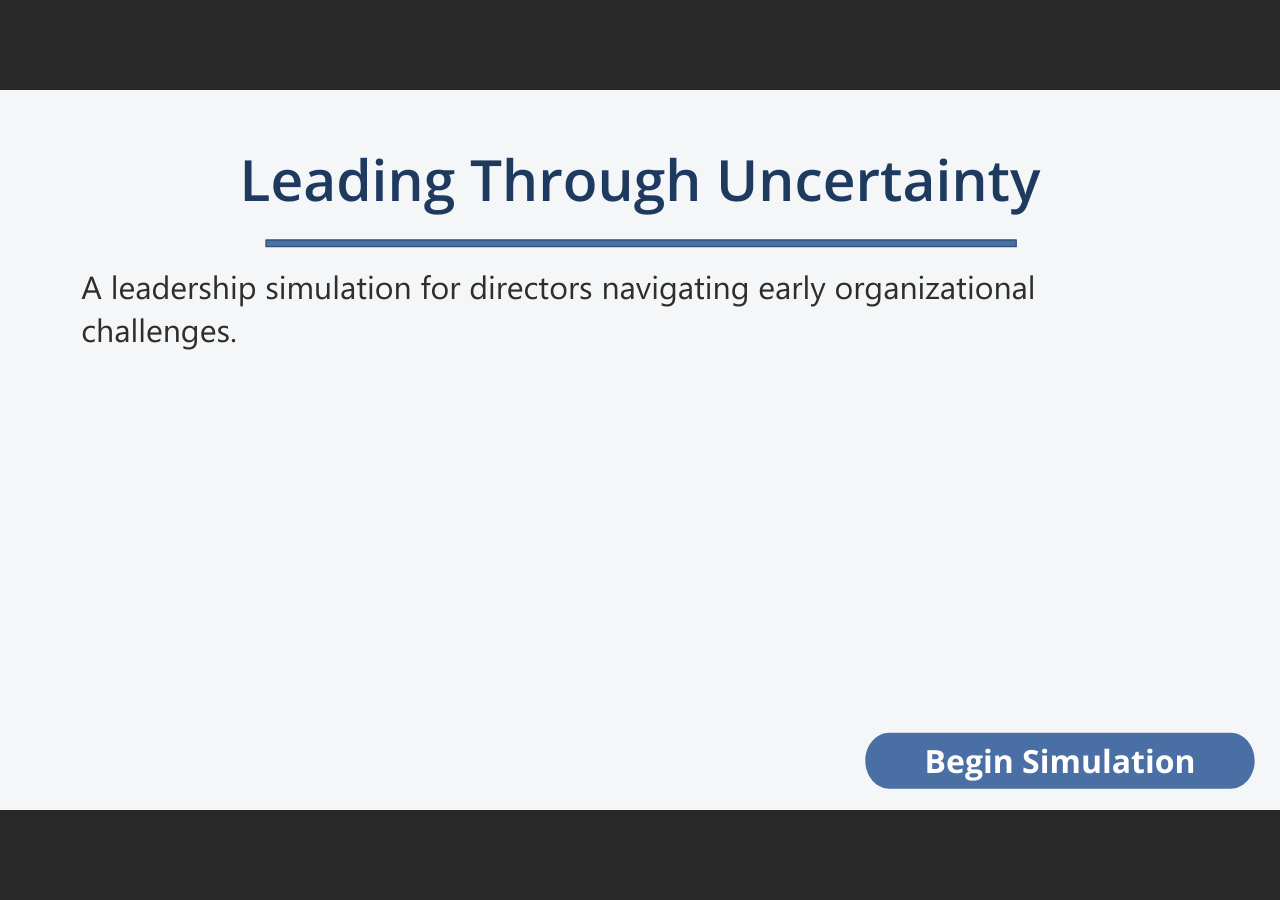
<file: index.html>
﻿<!doctype html>
<html lang="en-US">
<head>
  <meta charset="utf-8">
  <!-- Created using Storyline 360 x64 - http://www.articulate.com  -->
  <!-- version: 3.111.36326.0 -->
  <title>director_leadership_simulation</title>
  <meta http-equiv="x-ua-compatible" content="IE=edge"/>
  <meta name="viewport" content="width=device-width,initial-scale=1,user-scalable=no,shrink-to-fit=no,minimal-ui"/>
  <meta name="apple-mobile-web-app-capable" content="yes"/>
  <style>
    html, body { height: 100%; padding: 0; margin: 0 }
    #app { height: 100%; width: 100%; }
  </style>

  <script>
    window.DS = {};
    window.globals = {
      DATA_PATH_BASE: '',
      HAS_FRAME: true,
      HAS_SLIDE: true,

      lmsPresent: false,
      tinCanPresent: false,
      cmi5Present: false,
      aoSupport: false,
      scale: 'Scaled',
      captureRc: false,
      browserSize: 'optimal',
      bgColor: '#282828',
      features: 'DropInBase,JsInteractions,PlayerSizeOption,SlideLevelScale',
      themeName: 'unified',
      preloaderColor: '#FFFFFF',
      suppressAnalytics: false,
      productChannel: 'stable',
      publishSource: 'storyline',
      aid: 'aid|5d3c94f5-880d-5f88-9b65-d99daab3bd30',
      cid: 'a93ac58b-d63f-4354-b93d-e6daddc8885b',
      playerVersion: '3.111.36326.0',
      publishTimestamp: '2026-03-10T00:00:53.5144843Z',
      maxIosVideoElements: 10,
      connectionSettings: { message: 'You%20are%20offline.%20Trying%20to%20reconnect...', useDarkTheme: false, mode: 'disabled' },
      hasFeature: function(feature) {
        return this.features.split(',').includes(feature);
      },
      
      parseParams: function(qs) {
        if (window.globals.parsedParams != null) {
          return window.globals.parsedParams;
        }
        qs = (qs || window.location.search.substr(1)).split('+').join(' ');
        var params = {},
            tokens,
            re = /[?&]?([^=]+)=([^&]*)/g;

        while (tokens = re.exec(qs)) {
          params[decodeURIComponent(tokens[1]).trim()] =
            decodeURIComponent(tokens[2]).trim();
        }
        window.globals.parsedParams = params;
        return params;
      }

    };

    if (window.flagsUnderTest != null) {
      window.globals.features = window.flagsUnderTest.reduce((accum, feature) => {
        if (!accum.includes(feature)) {
          accum.push(feature);
        }
        return accum;
      }, window.globals.features.split(',')).join();
    }
  </script>
  <script>
    var isIe11 = ('ActiveXObject' in window || window.MSBlobBuilder != null)
      && window.msCrypto != null && !window.ActiveXObject;
    if (isIe11) {
      window.globals.unsupportedBrowser = true;
      document.write(atob('[base64]'));
    }
  </script>

  <script>
    if (window.globals.hasFeature('Localization')) {
      
      
    }
  </script>

  
  
  <script>window.THREE = { };</script>
  
</head>
<body style="background: #282828" class="cs-HTML theme-unified">
  <!-- 360 -->
  <script>!function(){var e,i=/iPhone/i,o=/iPod/i,n=/iPad/i,t=/\biOS-universal(?:.+)Mac\b/i,r=/\bAndroid(?:.+)Mobile\b/i,a=/Android/i,d=/(?:SD4930UR|\bSilk(?:.+)Mobile\b)/i,p=/Silk/i,l=/Windows Phone/i,u=/\bWindows(?:.+)ARM\b/i,b=/BlackBerry/i,s=/BB10/i,c=/Opera Mini/i,f=/\b(CriOS|Chrome)(?:.+)Mobile/i,h=/Mobile(?:.+)Firefox\b/i,v=function(e){return void 0!==e&&"MacIntel"===e.platform&&"number"==typeof e.maxTouchPoints&&e.maxTouchPoints>1&&"undefined"==typeof MSStream};e=function(e){var m={userAgent:"",platform:"",maxTouchPoints:0};e||"undefined"==typeof navigator?"string"==typeof e?m.userAgent=e:e&&e.userAgent&&(m={userAgent:e.userAgent,platform:e.platform,maxTouchPoints:e.maxTouchPoints||0}):m={userAgent:navigator.userAgent,platform:navigator.platform,maxTouchPoints:navigator.maxTouchPoints||0};var g=m.userAgent,y=g.split("[FBAN");void 0!==y[1]&&(g=y[0]),void 0!==(y=g.split("Twitter"))[1]&&(g=y[0]);var A=function(e){return function(i){return i.test(e)}}(g),w={apple:{phone:A(i)&&!A(l),ipod:A(o),tablet:!A(i)&&(A(n)||v(m))&&!A(l),universal:A(t),device:(A(i)||A(o)||A(n)||A(t)||v(m))&&!A(l)},amazon:{phone:A(d),tablet:!A(d)&&A(p),device:A(d)||A(p)},android:{phone:!A(l)&&A(d)||!A(l)&&A(r),tablet:!A(l)&&!A(d)&&!A(r)&&(A(p)||A(a)),device:!A(l)&&(A(d)||A(p)||A(r)||A(a))||A(/\bokhttp\b/i)},windows:{phone:A(l),tablet:A(u),device:A(l)||A(u)},other:{blackberry:A(b),blackberry10:A(s),opera:A(c),firefox:A(h),chrome:A(f),device:A(b)||A(s)||A(c)||A(h)||A(f)},any:!1,phone:!1,tablet:!1};return w.any=w.apple.device||w.android.device||w.windows.device||w.other.device,w.phone=w.apple.phone||w.android.phone||w.windows.phone,w.tablet=w.apple.tablet||w.android.tablet||w.windows.tablet,w}(),"object"==typeof exports&&"undefined"!=typeof module?module.exports=e:"function"==typeof define&&define.amd?define((function(){return e})):this.isMobile=e}();
    window.isMobile.apple.tablet = window.isMobile.apple.tablet ||
      (navigator.platform === 'MacIntel' && navigator.maxTouchPoints > 1);
    window.isMobile.apple.device = window.isMobile.apple.device || window.isMobile.apple.tablet;
    window.isMobile.tablet = window.isMobile.tablet || window.isMobile.apple.tablet;
    window.isMobile.any = window.isMobile.any || window.isMobile.apple.tablet;
  </script>

  <div id="focus-sink" tabindex="-1"></div>

  <div id="preso"></div>
  <script>
    (function() {

      var classTypes = [ 'desktop', 'mobile', 'phone', 'tablet' ];

      var addDeviceClasses = function(prefix, testObj) {
        var curr, i;
        for (i = 0; i < classTypes.length; i++) {
          curr = classTypes[i];
          if (testObj[curr]) {
            document.body.classList.add(prefix + curr);
          }
        }
      };

      var params = window.globals.parseParams(),
          isDevicePreview = params.devicepreview === '1',
          isPhoneOverride = params.deviceType === 'phone' || (isDevicePreview && params.phone == '1'),
          isTabletOverride = (params.deviceType === 'tablet' || isDevicePreview) && !isPhoneOverride,
          isMobileOverride = isPhoneOverride || isTabletOverride;

      var deviceView = {
        desktop: !window.isMobile.any && !isMobileOverride,
        mobile: window.isMobile.any || isMobileOverride,
        phone: isPhoneOverride || (window.isMobile.phone && !isTabletOverride),
        tablet: isTabletOverride || window.isMobile.tablet
      };

      window.globals.deviceView = deviceView;
      window.isMobile.desktop = !window.isMobile.any;
      window.isMobile.mobile = window.isMobile.any;

      addDeviceClasses('view-', deviceView);

    })();
  </script>
  
  <script src='story_content/triggers.js' type=text/javascript></script>
<script src='story_content/user.js' type=text/javascript></script>
  <div class="slide-loader"></div>

  <script>
    var doc = document, loader = doc.body.querySelector('.slide-loader'); [ 1, 2, 3 ].forEach(function(n) { var d = doc.createElement('div'); d.style.backgroundColor = window.globals.preloaderColor; d.classList.add('mobile-loader-dot'); d.classList.add('dot' + n); loader.appendChild(d); });
  </script>

  <div class="mobile-load-title-overlay" style="display: none">
    <div class="mobile-load-title">director_leadership_simulation</div>
  </div>

  <div class="mobile-chrome-warning"></div>

  
<style>
  .warn-connection-dialog {
    display: none;
    background: transparent;
    pointer-events: all;
    position: fixed;
    left: 0;
    top: 0;
    width: 100%;
    height: 100%;
    z-index: 999;
  }

  .warn-connection-content {
    pointer-events: all;
    border-radius: 4px;
    background: white;
    border: 1px solid #E7E7E7;
    color: #333333;
    box-shadow: 0 2px 4px rgba(0, 0, 0, 0.25);
    transition: all 150ms ease-out;
    position: absolute;
    white-space: nowrap;
  }

  .view-phone.is-landscape .warn-connection-content {
    left: 23px;
    bottom: 23px;
  }

  .view-tablet.is-landscape .warn-connection-content {
    left: 50%;
    top: 20px;
    transform: translateX(-50%);
  }

  .view-mobile.is-portrait .warn-connection-content {
    transform: translate(-50%, calc(-100% - 15px));
  }

  .warn-connection-content p {
    display: inline-block;
    margin: 0 8px 0 0;
    line-height: 33px;
    font-size: 11px;
  }

  .warn-connection-content svg {
    position: relative;
    vertical-align: middle;
    margin: 0 2px 2px 8px;
  }

  .view-desktop .warn-connection-content {
    left: 1.5em;
    bottom: 1.5em;
  }

  .view-desktop .warn-connection-content p {
    font-size: 1.1em;
  }

  .is-offline .warn-connection-dialog {
    display: block;
  }

  .is-offline .cs-panel * {
    pointer-events: none !important;
  }

  .is-offline .cs-panel {
    pointer-events: all !important;
  }

  .is-offline #nav-controls * {
    pointer-events: none !important;
  }

  .is-offline #nav-controls {
    pointer-events: all !important;
  }
</style>

<div class="warn-connection-dialog" role="alertdialog" aria-modal="true" tabindex="0" aria-labelledby="warn-connection-message">
  <div class="warn-connection-content">
    <svg width="17" height="15" viewBox="0 0 17 15" xmlns="http://www.w3.org/2000/svg">
      <path fill="#8F0000" stroke="white" d="M16.07,12.98 L15.88,12.23 L9.51,1.21 C8.97,0.26,7.6,0.26,7.06,1.21 L0.69,12.23 C0.15,13.16,0.81,14.36,1.91,14.36 H14.65 C15.47,14.36,16.05,13.7,16.07,12.98 Z"/>
      <path fill="white" stroke="white" d="M8.58,5.5 C8.35,5.28,8.5,5.35,8.21,5.32 C8.09,5.35,7.97,5.49,7.96,5.67 C7.97,5.79,7.98,5.92,7.98,6.04 L7.98,6.04 C7.99,6.17,8,6.31,8.01,6.43 L8.01,6.44 C8.03,6.92,8.06,7.41,8.09,7.9 L8.09,7.9 C8.12,8.39,8.14,8.88,8.17,9.37 C8.17,9.39,8.18,9.42,8.2,9.44 C8.23,9.46,8.25,9.47,8.28,9.47 C8.31,9.47,8.34,9.46,8.35,9.44 C8.37,9.43,8.38,9.4,8.39,9.35 L8.39,9.34 C8.39,9.24,8.4,9.15,8.4,9.05 L8.4,9.05 C8.41,8.96,8.41,8.86,8.42,8.75 C8.43,8.44,8.45,8.12,8.47,7.81 L8.47,7.81 C8.49,7.49,8.51,7.18,8.53,6.87 C8.55,6.46,8.56,6.05,8.59,5.64 L8.6,5.62 C8.6,5.57,8.59,5.53,8.58,5.5 L8.21,5.32 Z"/>
      <circle fill="white" stroke="white" cx="8.3" cy="11.35" r="0.3"/>
    </svg>
    <p id="warn-connection-message">You are offline. Trying to reconnect...</p>
  </div>
</div>

<script>
  (function() {
    window.DS.connection = {
      warningShown: false,
      assets: {},
      loadingAssetGroup: false,
      retryDelay: 500
    };

    var connectionSettings = window.globals.connectionSettings || {};

    var useConnectionMessages = window.AbortController != null &&
      window.location.protocol != 'file:' &&
      connectionSettings.mode === 'normal';

    window.DS.connection.useConnectionMessages = useConnectionMessages;

    var assetCount = 0;
    var checkLoadedId;


    if (useConnectionMessages && connectionSettings != null) {
      var contentEl = document.querySelector('.warn-connection-content');
      var messageEl = contentEl.querySelector('p');

      if (connectionSettings.useDarkTheme) {
        contentEl.style.borderColor = '#BABBBA';
        contentEl.style.backgroundColor = '#282828';
        contentEl.style.color = '#FFFFFF';
      }

      if (connectionSettings.message != null) {
        messageEl.textContent = window.decodeURIComponent(connectionSettings.message);
      }
    }

    function checkAssetsReady() {
      for (var i in DS.connection.assets) {
        if (!DS.connection.assets[i].success) {
          return false;
        }
      }
      return true;
    }

    function stopAssetGroup() {
      if (!useConnectionMessages) { return; }

      assetCount = 0;

      DS.connection.oldAssetGroup = DS.connection.assets;
      DS.connection.assets = {};
      DS.connection.loadingAssetGroup = false;
      clearInterval(checkLoadedId);
    }

    function startAssetGroup() {
      if (!useConnectionMessages) { return; }
      var ticks = 0;
      clearInterval(checkLoadedId);
      checkLoadedId = setInterval(function() {
        var loaded = 0;
        if (assetCount === 0 && loaded === 0) {
          clearInterval(checkLoadedId);
          return;
        }

        for (var i in DS.connection.assets) {
          if (DS.connection.assets[i].success) {
            loaded++;
          }
        }

        if (assetCount === loaded && checkAssetsReady()) {
          for (var i in DS.connection.assets) {
            if (DS.connection.assets[i].action) {
              DS.connection.assets[i].action();
            }
          }
          hideWarning();
          stopAssetGroup();
        }
      }, 100)
    }

    function requiredAsset(url, action, retry, type) {
      if (!useConnectionMessages) { return; }
      if (DS.connection.assets[url]) { return; }

      DS.connection.assets[url] = {
        success: false, action: action, retry: retry, type: type
      };
      assetCount = Object.keys(DS.connection.assets).length;
      if (!DS.connection.loadingAssetGroup) {
        startAssetGroup();
      }
      DS.connection.loadingAssetGroup = true;
    }

    function assetLoaded(url) {
      if (!useConnectionMessages) { return; }
      if (DS.connection.assets[url]) {
        DS.connection.assets[url].success = true;
      }
    }

    function assetFailed(url) {
      if (!useConnectionMessages) { return; }
      if (!DS.connection.assets[url]) {
        if (/\.js$/.test(url) && url.indexOf('transcripts') === -1) {
          setTimeout(function() {
            if (DS.connection.lastSlideLoaded != null) {
              DS.connection.lastSlideLoaded();
            }
          }, DS.connection.retryDelay);
        }
        return;
      }
      if (!DS.connection.warningShown) { showWarning(); }
      if (DS.connection.assets[url].retry) {
        setTimeout(function() {
          if (!DS.connection.assets[url].success) {
            DS.connection.assets[url].retry()
          }
        }, DS.connection.retryDelay);
      }
    }

    function hideWarning() {
      document.body.classList.remove('is-offline');
      DS.connection.warningShown = false;
      enableKeys();
    }
    DS.connection.hideWarning = hideWarning

    function showWarning(btn) {
      document.body.classList.add('is-offline')
      DS.connection.warningShown = true;
      updateWarningPosition();
      disableKeys();
    }

    function updateWarningPosition() {
      if (!DS.connection.warningShown) {
        return;
      }

      var isPortrait = document.body.classList.contains('is-portrait');
      var isMobile = document.body.classList.contains('view-mobile');
      var warningEl = document.querySelector('.warn-connection-content');

      if (isPortrait && isMobile) {
        var slide = document.querySelector('.primary-slide');
        var slideRect = slide != null
          ? slide.getBoundingClientRect()
          : { top: window.innerHeight, left: 0, width: window.innerWidth };

        warningEl.style.top = `${slideRect.top}px`
        warningEl.style.left = `${slideRect.left + slideRect.width / 2}px`
      } else {
        warningEl.style.top = null;
        warningEl.style.left = null;
      }

      window.requestAnimationFrame(updateWarningPosition);
    }

    function onDisableKeyDown(e) {
      e.preventDefault();
      e.stopImmediatePropagation();
    }

    function onDisableKeyUp(e) {
      e.preventDefault();
      e.stopImmediatePropagation();
    }

    var accStyle = document.createElement('style');
    var warnDialogEl = document.querySelector('.warn-connection-dialog');

    function disableKeys() {
      if (DS.views && DS.views.nsStack && DS.views.nsStack.length === 1) {
        DS.views.nsStack[0].tabReachable = false
        DS.views.nsStack[0].updateTabIndex(true);
      }

      accStyle.innerHTML = '.acc-shadow-dom { display: none; }';
      document.body.appendChild(accStyle);

      warnDialogEl.parentNode.append(warnDialogEl);
      warnDialogEl.focus();
    }

    function enableKeys() {
      accStyle.remove();
      if (DS.views && DS.views.nsStack && DS.views.nsStack.length === 1 && DS.views.nsStack[0].name === '_frame') {
        DS.views.nsStack[0].tabReachable = true;
        DS.views.nsStack[0].updateTabIndex();
      }
    }

    // these will all be noops if the feature flag isn't set in
    // the data and `window.globals.features`
    DS.connection.requiredAsset = requiredAsset;
    DS.connection.assetLoaded = assetLoaded;
    DS.connection.assetFailed = assetFailed;
    DS.connection.stopAssetGroup = stopAssetGroup;
    DS.connection.startAssetGroup = startAssetGroup;
  })();
</script>


  <script>
    
    if (window.autoSpider && window.vInterfaceObject) {
      document.querySelector('.mobile-load-title-overlay').style.display = 'none';
    }
  </script>

  

  <link rel="stylesheet" href="html5/data/css/output.min.css" data-noprefix/>
</body>
<script src="html5/lib/scripts/bootstrapper.min.js"></script>
</html>
</file>
<file: html5/data/css/output.min.css>
@font-face {
  font-family: 'LatoBold Charset1_ Bold73A01482';
  src: url('[data-uri]');
  font-style: normal;
  font-weight: normal;
}
@font-face {
  font-family: 'Lato Charset1_ 5joPE3XR7ED27D40';
  src: url('[data-uri]');
  font-style: normal;
  font-weight: normal;
}
@font-face {
  font-family: 'Open Sans SemiBold BoldE222B219';
  src: url('[data-uri]');
  font-style: normal;
  font-weight: normal;
}
@font-face {
  font-family: 'Segoe UI Charset1_ 5eUW6825D623';
  src: url('[data-uri]');
  font-style: normal;
  font-weight: normal;
}
@font-face {
  font-family: 'Open SansBold CharsBold64669A4D';
  src: url('[data-uri]');
  font-style: normal;
  font-weight: normal;
}
@font-face {
  font-family: 'Wingdings Charset1_ 5xT6B95EE45';
  src: url('[data-uri]');
  font-style: normal;
  font-weight: normal;
}
@font-face {
  font-family: 'Segoe UIBold CharseBoldDC39F532';
  src: url('[data-uri]');
  font-style: normal;
  font-weight: normal;
}
@font-face {
  font-family: 'Open Sans SemiBold Bold00AC2607';
  src: url('[data-uri]');
  font-style: normal;
  font-weight: normal;
}
@font-face {
  font-family: 'Open Sans Charset0_v9TY33EDE6F2';
  src: url('[data-uri]');
  font-style: normal;
  font-weight: normal;
}
@font-face {
  font-family: 'Segoe UI Charset0_v6ILX6DDBD922';
  src: url('[data-uri]');
  font-style: normal;
  font-weight: normal;
}
@font-face {
  font-family: 'Open SansBold CharsBoldE47A47C6';
  src: url('[data-uri]');
  font-style: normal;
  font-weight: normal;
}
@font-face {
  font-family: 'Wingdings Charset0_v8sYB58B7A1D';
  src: url('[data-uri]');
  font-style: normal;
  font-weight: normal;
}
@font-face {
  font-family: 'Segoe UIBold CharseBoldBCDFEF18';
  src: url('[data-uri]');
  font-style: normal;
  font-weight: normal;
}
.cs-HTML {
  background: rgba(40, 40, 40, 1);
}
.cs-npnxnanbnsnfns00000000001 .cs-infopanel  {
  box-shadow: 0 1px 0 rgba(0, 0, 0, 0);
  background: rgba(255, 255, 255, 1);
}
.cs-npnxnanbnsnfns00000000001 .cs-infopanel .cs-link {
  color: rgba(186, 187, 186, 1);
}
.cs-npnxnanbnsnfns00000000001 .cs-infopanel .cs-link:hover {
  color: rgba(255, 255, 255, 1);
}
.cs-npnxnanbnsnfns00000000001 .cs-infopanel .cs-name {
  color: rgba(68, 68, 68, 1);
}
.cs-npnxnanbnsnfns00000000001 .cs-infopanel .cs-title {
  color: rgba(153, 153, 153, 1);
}
.cs-npnxnanbnsnfns00000000001 .cs-infopanelpopup  {
  box-shadow: 0 1px 0 rgba(0, 0, 0, 0);
  background: rgba(0, 0, 0, 0);
}
.cs-npnxnanbnsnfns00000000001 .cs-infopanelpopup .cs-link {
  color: rgba(255, 0, 0, 1);
}
.cs-npnxnanbnsnfns00000000001 .cs-infopanelpopup .cs-link:hover {
  color: rgba(255, 255, 255, 1);
}
.cs-npnxnanbnsnfns00000000001 .cs-infopanelpopup .cs-name {
  color: rgba(255, 255, 255, 1);
}
.cs-npnxnanbnsnfns00000000001 .cs-infopanelpopup .cs-bio {
  color: rgba(186, 187, 186, 1);
}
.cs-npnxnanbnsnfns00000000001 .cs-timer  {
  color: rgba(186, 187, 186, 1);
}
.cs-npnxnanbnsnfns00000000001 .cs-duration stop:first-child {
  stop-color: rgba(60, 60, 60, 1);
}
.cs-npnxnanbnsnfns00000000001 .cs-duration stop:last-child {
  stop-color: rgba(60, 60, 60, 1);
}
.cs-npnxnanbnsnfns00000000001 .cs-elapsed stop:first-child {
  stop-color: rgba(254, 227, 71, 1);
}
.cs-npnxnanbnsnfns00000000001 .cs-elapsed stop:last-child {
  stop-color: rgba(254, 227, 71, 1);
}
.cs-npnxnanbnsnfns00000000001 .cs-timer .cs-pie .cs-innerstroke {
  stroke: rgba(199, 199, 199, 1);
}
.cs-npnxnanbnsnfns00000000001 .cs-timer .cs-pie .cs-innerborder {
  stroke: rgba(255, 255, 255, 1);
}
.cs-npnxnanbnsnfns00000000001 .cs-window  {
  box-shadow: 0 8px 5px rgba(0, 0, 0, 0.2);
  border-color: rgba(49, 99, 0, 0);
  background: rgba(33, 33, 33, 1);
  color: rgba(248, 248, 248, 1);
}
.cs-npnxnanbnsnfns00000000001 .cs-window .cs-diva {
  border-color: rgba(78, 78, 78, 1);
}
.cs-npnxnanbnsnfns00000000001 .cs-window .cs-divb {
  border-color: rgba(78, 78, 78, 0);
}
.cs-npnxnanbnsnfns00000000001 .cs-editor .cs-editor-slide {
  color: rgba(226, 226, 226, 1);
}
.cs-npnxnanbnsnfns00000000001 .cs-editor .cs-editor-html {
  color: rgba(186, 187, 186, 1);
}
.cs-npnxnanbnsnfns00000000001 .cs-editor .cs-editor-button {
  text-shadow: 0 1px 0 rgba(0, 0, 0, 0);
  color: rgba(255, 255, 255, 1);
  border-color: rgba(211, 211, 211, 1);
  background: rgba(34, 34, 34, 1);
}
.cs-npnxnanbnsnfns00000000001 .cs-editor .cs-editor-button:hover {
  background: rgba(68, 68, 68, 1);
}
.cs-npnxnanbnsnfns00000000001 .cs-editor .cs-editor-button:active {
  background: rgba(68, 68, 68, 1);
}
.cs-npnxnanbnsnfns00000000001 .cs-listitem  {
  color: rgba(186, 187, 186, 1);
  border-color: none;
  border: 1px solid transparent;
}
.cs-npnxnanbnsnfns00000000001 .cs-listitem:hover {
  background: rgba(255, 255, 255, 0.06);
  border-color: rgba(108, 108, 108, 1) !important;
  border-width: 1px;
  border-radius: 2px;
  border-style: solid;
  box-sizing: border-box;
}
.cs-npnxnanbnsnfns00000000001 .cs-listitem.hover {
  background: rgba(255, 255, 255, 0.06);
  border-color: rgba(108, 108, 108, 1) !important;
  border-width: 1px;
  border-radius: 2px;
  border-style: solid;
  box-sizing: border-box;
}
.cs-npnxnanbnsnfns00000000001 .cs-glossary  {
  color: rgba(186, 187, 186, 1);
}
.cs-npnxnanbnsnfns00000000001 .cs-glossary .cs-scrolling-panel {
  background: rgba(0, 0, 0, 0);
}
.cs-npnxnanbnsnfns00000000001 .cs-glossary .cs-term.cs-selected .cs-choice-list-trigger {
  color: rgba(255, 255, 255, 1);
  background: rgba(255, 255, 255, 1);
}
.cs-npnxnanbnsnfns00000000001 .cs-glossary .cs-term.cs-selected .cs-choice-list-trigger:focus {
  color: rgba(255, 255, 255, 1);
  background: rgba(255, 255, 255, 1);
}
.cs-npnxnanbnsnfns00000000001 .cs-glossary .cs-term:hover .cs-choice-list-trigger {
  background: rgba(186, 187, 186, 1);
}
.cs-npnxnanbnsnfns00000000001 .cs-glossary .cs-term.hover .cs-choice-list-trigger {
  background: rgba(186, 187, 186, 1);
}
.cs-npnxnanbnsnfns00000000001 .cs-glossary .cs-term .cs-choice-list-trigger:focus {
  background: rgba(186, 187, 186, 1);
}
.cs-npnxnanbnsnfns00000000001 .cs-glossary .cs-diva {
  border-color: rgba(0, 0, 0, 0);
}
.cs-npnxnanbnsnfns00000000001 .cs-glossary .cs-divb {
  border-color: rgba(0, 0, 0, 0);
}
.cs-npnxnanbnsnfns00000000001 .cs-glossary .cs-divc {
  border-color: rgba(0, 0, 0, 0);
}
.cs-npnxnanbnsnfns00000000001 .cs-glossary .cs-heading {
  color: rgba(248, 248, 248, 1);
  font-weight: 700;
}
.note-content p span {
  color: rgba(186, 187, 186, 1);
  line-height: 1.4em;
  font-size: 103.769%;
}
.cs-npnxnanbnsnfns00000000001 .cs-resource .cs-separator {
  border-color: rgba(0, 0, 0, 0);
}
.cs-npnxnanbnsnfns00000000001 .cs-outline  {
  color: rgba(45, 45, 45, 1);
}
.cs-npnxnanbnsnfns00000000001 .cs-outline .cs-diva {
  border-color: rgba(0, 0, 0, 0);
}
.cs-npnxnanbnsnfns00000000001 .cs-outline .cs-divb {
  border-color: rgba(0, 0, 0, 0);
}
.cs-npnxnanbnsnfns00000000001 .cs-outline .cs-divc {
  border-color: rgba(0, 0, 0, 0);
}
.cs-npnxnanbnsnfns00000000001 .cs-outline .cs-search-filter:hover {
  color: rgba(0, 0, 0, 0);
}
.cs-npnxnanbnsnfns00000000001 .cs-outline .cs-search-filter.hover {
  color: rgba(0, 0, 0, 0);
}
.cs-npnxnanbnsnfns00000000001 .cs-transcript  {
  color: rgba(255, 255, 255, 1);
}
.cs-npnxnanbnsnfns00000000001 .cs-transcript .cs-div {
  border-color: rgba(0, 0, 0, 0);
}
.cs-npnxnanbnsnfns00000000001 .cs-tabs:not(.topmenu-item) {
  color: rgba(248, 248, 248, 1);
}
.cs-npnxnanbnsnfns00000000001 .cs-tabs .cs-inner-button:not(.topmenu-item) {
  text-shadow: 0 1px 0 rgba(0, 0, 0, 0);
}
.cs-npnxnanbnsnfns00000000001 .cs-tabs:hover:not(.topmenu-item) {
  color: rgba(248, 248, 248, 1);
}
.cs-npnxnanbnsnfns00000000001 .cs-tabs.cs-selected {
  background: rgba(0, 0, 0, 0);
  color: rgba(248, 248, 248, 1);
}
.cs-npnxnanbnsnfns00000000001 .cs-seekcontrol  {
  background: rgba(0, 0, 0, 0);
  border-color: rgba(0, 0, 0, 0);
}
.cs-npnxnanbnsnfns00000000001 .cs-seekcontrol .cs-button:hover .cs-icon {
  fill: rgba(255, 255, 255, 1);
}
.cs-npnxnanbnsnfns00000000001 .cs-seekcontrol .cs-button.hover .cs-icon {
  fill: rgba(255, 255, 255, 1);
}
.cs-npnxnanbnsnfns00000000001 .cs-seekcontrol .cs-button .cs-icon-shadow {
  fill: rgba(0, 0, 0, 0);
}
.cs-npnxnanbnsnfns00000000001 .cs-seekcontrol .cs-button .cs-icon {
  fill: rgba(180, 180, 180, 1);
}
.cs-npnxnanbnsnfns00000000001 .cs-seekcontrol .cs-seek .cs-fill {
  background: rgba(255, 255, 255, 0.6);
}
.cs-npnxnanbnsnfns00000000001 .cs-seekcontrol .cs-seek {
  background: rgba(108, 108, 108, 1);
  border-color: rgba(0, 0, 0, 0);
}
.cs-npnxnanbnsnfns00000000001 .cs-searchinput .cs-input {
  color: rgba(186, 187, 186, 1);
  border-color: rgba(0, 0, 0, 0);
  background: rgba(255, 255, 255, 0.06);
}
.cs-npnxnanbnsnfns00000000001 .cs-searchinput .cs-input:focus {
  color: rgba(248, 248, 248, 1);
  background: rgba(41, 41, 41, 1);
}
.cs-npnxnanbnsnfns00000000001 .cs-searchinput .cs-input:hover {
  box-shadow: inset 0 0 1px 0 rgba(69, 126, 19, 0);
}
.cs-npnxnanbnsnfns00000000001 .cs-searchinput .cs-input.hover {
  box-shadow: inset 0 0 1px 0 rgba(69, 126, 19, 0);
}
.cs-npnxnanbnsnfns00000000001 .cs-searchinput .cs-button .cs-icon {
  fill: rgba(186, 187, 186, 1);
}
.cs-npnxnanbnsnfns00000000001 .cs-searchinput .cs-button:hover {
  fill: rgba(63, 133, 0, 1);
}
.cs-npnxnanbnsnfns00000000001 .cs-searchinput .cs-button.hover {
  fill: rgba(63, 133, 0, 1);
}
.cs-npnxnanbnsnfns00000000001 .cs-menu  {
  box-shadow: 0 1px 0 rgba(0, 0, 0, 0);
  background: rgba(33, 33, 33, 1);
}
.cs-npnxnanbnsnfns00000000001 .cs-topmenu-item.active .cs-tab {
  background: rgba(33, 33, 33, 1);
}
.cs-npnxnanbnsnfns00000000001 .cs-logo  {
  box-shadow: 0 1px 0 rgba(37, 75, 0, 1);
  background: rgba(255, 255, 255, 0);
}
.cs-npnxnanbnsnfns00000000001 .cs-checkbox  {
  color: rgba(255, 255, 255, 1);
}
.cs-npnxnanbnsnfns00000000001 .cs-checkbox:hover {
  border-color: rgba(175, 221, 130, 1);
}
.cs-npnxnanbnsnfns00000000001 .cs-checkbox.hover {
  border-color: rgba(175, 221, 130, 1);
}
.cs-npnxnanbnsnfns00000000001 .cs-checkbox .cs-box {
  color: rgba(255, 255, 255, 1);
  border-color: rgba(42, 83, 0, 1);
}
.cs-npnxnanbnsnfns00000000001 .cs-checkbox .cs-box:checked::after {
  color: rgba(43, 196, 0, 1);
}
.cs-npnxnanbnsnfns00000000001 .cs-button  {
  text-shadow: 0 1px 0 rgba(0, 0, 0, 0);
  color: rgba(186, 187, 186, 1);
  border-color: rgba(0, 0, 0, 0);
  background: rgba(0, 0, 0, 0);
  box-shadow: 0 1px 0 rgba(0, 0, 0, 0);
}
.cs-npnxnanbnsnfns00000000001 .cs-button .cs-icon {
  fill: rgba(186, 187, 186, 1);
}
.cs-npnxnanbnsnfns00000000001 .cs-button .cs-icon-shadow {
  fill: rgba(0, 0, 0, 0);
}
.cs-npnxnanbnsnfns00000000001 .cs-button:hover {
  background: rgba(248, 248, 248, 1);
}
.cs-npnxnanbnsnfns00000000001 .cs-button.hover {
  background: rgba(248, 248, 248, 1);
}
.cs-npnxnanbnsnfns00000000001 .cs-button:active {
  background: rgba(0, 0, 0, 0);
}
.cs-npnxnanbnsnfns00000000001 .cs-button.cs-disabled:hover {
  background: rgba(0, 0, 0, 0);
}
.cs-npnxnanbnsnfns00000000001 .cs-button.cs-disabled.hover {
  background: rgba(0, 0, 0, 0);
}
.cs-npnxnanbnsnfns00000000001 .cs-button.cs-disabled:active {
  background: rgba(0, 0, 0, 0);
}
.cs-npnxnanbnsnfns00000000001 .cs-button.cs-volume:hover {
  background: rgba(0, 0, 0, 0);
}
.cs-npnxnanbnsnfns00000000001 .cs-button.cs-volume.hover {
  background: rgba(0, 0, 0, 0);
}
.cs-npnxnanbnsnfns00000000001 .cs-button.cs-volume:active {
  background: rgba(0, 0, 0, 0);
}
.cs-npnxnanbnsnfns00000000001.cs-base  {
  color: rgba(186, 187, 186, 1);
  border-color: rgba(40, 40, 40, 1);
  background: rgba(40, 40, 40, 1);
}
.cs-npnxnanbnsnfns00000000001.cs-base .cs-separator .cs-diva {
  background: rgba(69, 69, 69, 1);
}
.cs-npnxnanbnsnfns00000000001.cs-base .cs-separator .cs-divb {
  background: rgba(0, 0, 0, 0);
}
.cs-npnxnanbnsnfns00000000001.cs-base .cs-topmenu-item.active .cs-tab {
  border-color: rgba(69, 69, 69, 1);
}
.cs-npnxnanbnsnfns00000000001.cs-base .cs-topmenu-item.active .cs-panel {
  border-color: rgba(69, 69, 69, 1);
}
.cs-npnxnanbnsnfns00000000001.cs-base .cs-left {
  background: rgba(33, 33, 33, 1);
}
.cs-npnxnanbnsnfns00000000001.cs-base .cs-area-primary .cs-slide-container {
  background: rgba(40, 40, 40, 1);
}
.cs-npnxnanbnsnfns00000000001.cs-base.cs-custom-theme .cs-brandhighlight-bg {
  background: rgba(74, 111, 165, 1) !important;
}
.cs-npnxnanbnsnfns00000000001.cs-base.cs-custom-theme .cs-brandhighlight-secondary-bg {
  background: rgba(255, 255, 255, 1) !important;
}
.cs-npnxnanbnsnfns00000000001.cs-base.cs-custom-theme .cs-brandhighlight-border {
  border-color: rgba(74, 111, 165, 1) !important;
}
.cs-npnxnanbnsnfns00000000001.cs-base.cs-custom-theme .cs-brandhighlight-text {
  color: rgba(74, 111, 165, 1) !important;
}
.cs-npnxnanbnsnfns00000000001.cs-base.cs-custom-theme .cs-brandhighlight-fill {
  fill: rgba(74, 111, 165, 1) !important;
}
.cs-npnxnanbnsnfns00000000001.cs-base.cs-custom-theme .cs-listitem.cs-selected {
  background-color: rgba(255, 255, 255, 0.06) !important;
}
.cs-npnxnanbnsnfns00000000001 .cs-volume::-moz-range-thumb {
  border-color: rgba(43, 85, 0, 1);
  box-shadow: inset 0 0 1px 0 rgba(43, 85, 0, 1);
  background: rgba(255, 255, 255, 1);
}
.cs-npnxnanbnsnfns00000000001 .cs-volume::-ms-thumb {
  border-color: rgba(43, 85, 0, 1);
  box-shadow: inset 0 0 1px 0 rgba(43, 85, 0, 1);
  background: rgba(255, 255, 255, 1);
}
.cs-npnxnanbnsnfns00000000001 .cs-volume::-webkit-slider-thumb {
  border-color: rgba(43, 85, 0, 1);
  box-shadow: inset 0 0 1px 0 rgba(43, 85, 0, 1);
  background: rgba(255, 255, 255, 1);
}
.cs-npnxnanbnsnfns00000000001 .cs-volume::-moz-range-track {
  border-color: rgba(66, 140, 1, 1);
  background: rgba(108, 108, 108, 1);
}
.cs-npnxnanbnsnfns00000000001 .cs-volume::-ms-track {
  border-color: rgba(66, 140, 1, 1);
  background: rgba(108, 108, 108, 1);
}
.cs-npnxnanbnsnfns00000000001 .cs-volume::-webkit-slider-runnable-track {
  border-color: rgba(66, 140, 1, 1);
  background: rgba(108, 108, 108, 1);
}
body.show-focus .tab-focus-box {
  box-shadow: 0 0 0 1px rgba(255, 255, 0, 1), 0 0 0 3px rgba(0, 32, 96, 1), 0 0 5px 5px rgba(255, 255, 0, 1);
  border-color: transparent;
  outline: 2px transparent solid;
}
.skipnav {
  box-shadow: 0 0 0 1px rgba(255, 255, 0, 1), 0 0 0 3px rgba(0, 32, 96, 1), 0 0 5px 5px rgba(255, 255, 0, 1);
  border-color: transparent;
  outline: 2px transparent solid;
}
.cs-npnxnanbnsnfns00000000001 .cs-listitem:hover {
  color: none;
}
.cs-npnxnanbnsnfns00000000001 .cs-listitem.hover {
  color: none;
}
.cs-npnxnanbnsnfns00000000001 .cs-listitem.cs-viewed {
  color: #BABBBA;
}
.cs-npnxnanbnsnfns00000000001 .cs-listitem {
  color: #BABBBA;
}
.cs-npnxnanbnsnfns00000000001 .cs-listitem:hover .cs-icon-carrot * {
  fill: none;
}
.cs-npnxnanbnsnfns00000000001 .cs-listitem.hover .cs-icon-carrot * {
  fill: none;
}
.cs-npnxnanbnsnfns00000000001 .cs-listitem .cs-icon-carrot {
  color: none;
  top: calc(3px);
}
.cs-npnxnanbnsnfns00000000001 .cs-listitem .cs-icon-carrot .cs-shadow {
  color: #F8F8F8;
}
.cs-npnxnanbnsnfns00000000001 .item-collapsible .is-scene {
  color: #F8F8F8 !important;
  font-weight: 700;
}
.cs-npnxnanbnsnfns00000000001 .is-scene .cs-icon-carrot * {
  color: #F8F8F8 !important;
  font-weight: 700;
}
.cs-npnxnanbnsnfns00000000001 .is-scene:not(.outline-links-collapse) > a {
  color: #F8F8F8;
}
.cs-npnxnanbnsnfns00000000001 .is-scene:not(.outline-links-collapse) .cs-icon-carrot * {
  fill: none !important;
  color: #F8F8F8 !important;
}
.cs-npnxnanbnsnfns00000000001 .tabs, .cs-npnxnanbnsnfns00000000001 .cs-logo {
  border-bottom: 1px solid rgba(108, 108, 108, 1);
}
.cs-npnxnanbnsnfns00000000001 .area-secondary-wrapper:after {
  background-image: url('[data-uri]');
  background-size: 100%;
}
.cs-npnxnanbnsnfns00000000001 .panel-footer {
  background: #212121;
}
.cs-npnxnanbnsnfns00000000001 #outline-search {
  background: rgba(255, 255, 255, 0.06);
  border-color: rgba(108, 108, 108, 1);
  border-width: 1px;
  border-style: solid;
}
.cs-npnxnanbnsnfns00000000001 .topmenu-panel #outline-search {
  background: #545454;
}
.cs-npnxnanbnsnfns00000000001 .search-icon circle, .cs-npnxnanbnsnfns00000000001 .search-icon path {
  stroke: #BABBBA;
}
.cs-npnxnanbnsnfns00000000001 #outline-search input[type   =search] {
  color: #F8F8F8;
}
.cs-npnxnanbnsnfns00000000001 #outline-search ::-webkit-input-placeholder {
  color: #BABBBA !important;
}
.cs-npnxnanbnsnfns00000000001 #outline-search :-ms-input-placeholder {
  color: #BABBBA !important;
}
.cs-npnxnanbnsnfns00000000001 #outline-search ::-moz-placeholder {
  color: #BABBBA !important;
  opacity: 1;
}
.cs-npnxnanbnsnfns00000000001 .cs-topmenu-item.active, body:not(.is-touchable-tablet) .cs-npnxnanbnsnfns00000000001 .cs-topmenu-item:hover {
  color: #F8F8F8;
}
.cs-npnxnanbnsnfns00000000001 .cs-topmenu-item.button-tapped {
  color: #F8F8F8;
}
.cs-npnxnanbnsnfns00000000001 .cs-topmenu-item.active .cs-tab, .cs-npnxnanbnsnfns00000000001 .cs-topmenu-item .cs-tab {
  background: transparent !important;
  border: none !important;
}
.cs-npnxnanbnsnfns00000000001 .top-tabs-drop-icon div {
  background: #BABBBA;
}
.cs-npnxnanbnsnfns00000000001 .cs-panel.topmenu-panel .panel-content, .cs-npnxnanbnsnfns00000000001 .top-tabs-drop {
  background: #212121;
}
.cs-npnxnanbnsnfns00000000001 .cs-topmenu-item.active .cs-panel {
  background: #212121;
}
.cs-npnxnanbnsnfns00000000001 .cs-menu.topmenu-panel, .cs-npnxnanbnsnfns00000000001 .top-tabs-drop {
  border: 1px solid rgba(69, 69, 69, 1) !important;
  border-radius: 3px;
}
.cs-npnxnanbnsnfns00000000001 .resources .resources-list a:hover {
  background: rgba(255, 255, 255, 0.06);
}
body:not(.is-touchable-tablet) .cs-npnxnanbnsnfns00000000001 .resources .resources-list a:hover {
  background: rgba(255, 255, 255, 0.06);
}
.cs-npnxnanbnsnfns00000000001 .resources .resources-list a.hover {
  background: rgba(255, 255, 255, 0.06);
}
body:not(.is-touchable-tablet) .cs-npnxnanbnsnfns00000000001 .resources .resources-list a.hover {
  background: rgba(255, 255, 255, 0.06);
}
.cs-npnxnanbnsnfns00000000001 .resources .resources-list a.button-tapped {
  background: rgba(255, 255, 255, 0.06);
}
.cs-npnxnanbnsnfns00000000001 .cs-icon path, .cs-npnxnanbnsnfns00000000001 .cs-icon rect, .cs-npnxnanbnsnfns00000000001 .cs-icon polygon, .cs-npnxnanbnsnfns00000000001 .menu-icon-wrapper.menu-icon-wrapper-hover path {
  fill: #BABBBA;
}
.cs-npnxnanbnsnfns00000000001 .cs-icon .icon-stroke-only {
  fill: none !important;
  stroke: #BABBBA !important;
}
body:not(.is-touchable-tablet) .cs-npnxnanbnsnfns00000000001 .cs-button:hover .cs-icon path, body:not(.is-touchable-tablet) .cs-npnxnanbnsnfns00000000001 .cs-button:hover .cs-icon rect, body:not(.is-touchable-tablet) .cs-npnxnanbnsnfns00000000001 .cs-button:hover .cs-icon polygon {
  fill: #F8F8F8;
}
body:not(.is-touchable-tablet) .cs-npnxnanbnsnfns00000000001 .cs-tabs:hover .search-icon circle, body:not(.is-touchable-tablet) .cs-npnxnanbnsnfns00000000001 .cs-tabs:hover .search-icon path {
  stroke: #F8F8F8;
}
.cs-npnxnanbnsnfns00000000001 .cs-button.button-tapped .cs-icon path, .cs-npnxnanbnsnfns00000000001 .cs-button.button-tapped .cs-icon rect, .cs-npnxnanbnsnfns00000000001 .cs-button.button-tapped .cs-icon polygon {
  fill: #F8F8F8;
}
body:not(.is-touchable-tablet) .cs-npnxnanbnsnfns00000000001 .cs-button:hover .cs-icon .icon-stroke-only {
  fill: none !important;
  stroke: #F8F8F8 !important;
}
.cs-npnxnanbnsnfns00000000001 .cs-button:button-tapped .cs-icon .icon-stroke-only {
  fill: none !important;
  stroke: #F8F8F8 !important;
}
.cs-npnxnanbnsnfns00000000001 .menu-icon-wrapper.menu-icon-wrapper-hover svg path {
  fill: #F8F8F8;
}
.floating-sidebar:not(.sidebar-closed) .cs-npnxnanbnsnfns00000000001 #hamburger .menu-icon-wrapper svg path {
  fill: #BABBBA;
}
.floating-sidebar:not(.sidebar-closed) .cs-npnxnanbnsnfns00000000001 #hamburger .menu-icon-wrapper.menu-icon-wrapper-hover svg path {
  fill: #F8F8F8;
}
.cs-npnxnanbnsnfns00000000001 .volume .btn:before {
  background-image: url('[data-uri]');
}
.cs-npnxnanbnsnfns00000000001 .volume-track {
  background: #6C6C6C;
}
.cs-npnxnanbnsnfns00000000001 .volume-icon circle {
  stroke: #BABBBA;
}
.cs-npnxnanbnsnfns00000000001 .cs-settings > .settings-panel {
  background: #212121;
  border: 1px solid rgba(69, 69, 69, 1) !important;
  border-radius: 3px;
}
.cs-npnxnanbnsnfns00000000001 .cs-settings > .panel-down-arrow {
  fill: #212121;
}
.cs-npnxnanbnsnfns00000000001 .switch-toggle .border {
  stroke: #7C7C7C;
}
.cs-npnxnanbnsnfns00000000001 .switch-toggle .thumb-off .thumb {
  fill: #A2A2A2;
}
.cs-npnxnanbnsnfns00000000001 .switch-toggle .thumb-on .track {
  fill: rgba(74, 111, 165, 1);
}
.cs-npnxnanbnsnfns00000000001 .switch-toggle .thumb-off .track {
  fill: rgba(255, 255, 255, 0.1);
}
.cs-npnxnanbnsnfns00000000001 .switch-label {
  color: #BABBBA;
}
.cs-npnxnanbnsnfns00000000001 .cs-panel .scrollarea-btn:after {
  background: rgba(179, 180, 179, 0.75);
}
.scrollarea-scrollbar:hover .scrollarea-btn:after, .scrollarea-scrollbar.highlight-scrollbar .scrollarea-btn:after {
  background: rgba(179, 180, 179, 0.75);
}
.floating-sidebar .sidebar-overlay {
  background: rgba(0, 0, 0, 0.85);
}
.cs-npnxnanbnsnfns00000000001 .overlay-message {
  background: rgba(0, 0, 0, 0.85);
}
.cs-npnxnanbnsnfns00000000001 .top-ui-bg, .cs-npnxnanbnsnfns00000000001 .bottom-ui-bg, .cs-npnxnanbnsnfns00000000001 .right-ui-bg, .cs-npnxnanbnsnfns00000000001 .left-ui-bg {
  background: rgba(40, 40, 40, 0.8);
}
.cs-npnxnanbnsnfns00000000001 .circle-progress-bg {
  fill: #282828;
}
.cs-npnxnanbnsnfns00000000001 .circle-progress-well {
  fill: #6C6C6C;
}
.cs-npnxnanbnsnfns00000000001 .circle-progress-pie {
  stroke: #6C6C6C;
}
.cs-npnxnanbnsnfns00000000001 .lightbox .option-pane {
  background: rgba(40, 40, 40, 0.8);
}
.cs-npnxnanbnsnfns00000000001 .lightbox .option-pane:before {
  background: #282828;
}
.cs-npnxnanbnsnfns00000000001 .message-window {
  background: #212121;
  border: 1px solid rgba(255, 255, 255, 1) !important;
  border-radius: 3px;
}
.cs-npnxnanbnsnfns00000000001 .message-window-header p, .cs-npnxnanbnsnfns00000000001 .message-window-text {
  color: #F8F8F8;
}
.cs-npnxnanbnsnfns00000000001 .message-window-header p {
  border-bottom: 1px solid rgba(255, 255, 255, 1);
}
.cs-npnxnanbnsnfns00000000001 .message-window button.slide-object-button {
  border: 1px solid rgba(255, 255, 255, 1) !important;
}
.cs-npnxnanbnsnfns00000000001 .message-window button.slide-object-button:hover {
  background: rgba(255, 255, 255, 0.06) !important;
}
.message-window .slide-object-button tspan, .message-window .slide-object-button-text tspan {
  fill: #F8F8F8 !important;
}
body:not(.is-touchable-tablet) .cs-npnxnanbnsnfns00000000001 .cs-button:hover .text {
  color: #F8F8F8;
}
.cs-npnxnanbnsnfns00000000001 .cs-button.button-tapped .text {
  color: #F8F8F8;
}
.cs-npnxnanbnsnfns00000000001.cs-base {
  background: #282828;
}
.cs-npnxnanbnsnfns00000000001 .cs-menu {
  background: transparent;
}
.cs-npnxnanbnsnfns00000000001 .progress-bar .progress-bar-fill:after {
  background: #FFFFFF !important;
}
.cs-npnxnanbnsnfns00000000001 .volume-dot {
  background: #FFFFFF !important;
}
.fn-npnxnanbsnfns00000100001 {
  font-family: 'Lato22AB4CAF';
  -webkit-font-variant-ligatures: no-common-ligatures;
  font-variant-ligatures: no-common-ligatures;
}
.fn-pxabnsnfns00000100001 {
  font-family: 'Lato22AB4CAF';
  -webkit-font-variant-ligatures: no-common-ligatures;
  font-variant-ligatures: no-common-ligatures;
}
.fn-npxnabnsnfns00000100001 {
  font-family: 'Lato22AB4CAF';
  -webkit-font-variant-ligatures: no-common-ligatures;
  font-variant-ligatures: no-common-ligatures;
}
.fn-npnxnanbnsnfns00000100001 {
  font-family: 'Lato22AB4CAF';
  -webkit-font-variant-ligatures: no-common-ligatures;
  font-variant-ligatures: no-common-ligatures;
}
.fn-pxabnsnfns00000100000 {
  font-family: 'Lato22AB4CAF';
  -webkit-font-variant-ligatures: no-common-ligatures;
  font-variant-ligatures: no-common-ligatures;
}
.fn-npnxnanbnsnfns00000000001 {
  font-family: 'Lato22AB4CAF';
  -webkit-font-variant-ligatures: no-common-ligatures;
  font-variant-ligatures: no-common-ligatures;
}
@font-face {
  font-family: 'Lato22AB4CAF';
  src: url('[data-uri]');
  font-style: normal;
  font-weight: bold;
}
@font-face {
  font-family: 'Lato22AB4CAF';
  src: url('[data-uri]');
  font-style: normal;
  font-weight: normal;
}
.cs-ResumePromptSlide .cs-5mP0mxuBZPf-ResumePromptSlide-btn0 {
  color: rgba(255, 255, 255, 1);
  border-color: rgba(211, 211, 211, 1);
  background: rgba(34, 34, 34, 1);
  text-shadow: 0 1px 0 rgba(0, 0, 0, 0);
}
.cs-ResumePromptSlide .cs-5mP0mxuBZPf-ResumePromptSlide-btn0 .cs-html {
  color: rgba(186, 187, 186, 1);
}
.cs-ResumePromptSlide .cs-5mP0mxuBZPf-ResumePromptSlide-btn0 .cs-slide {
  border-color: rgba(226, 226, 226, 1);
}
.cs-ResumePromptSlide .cs-5mP0mxuBZPf-ResumePromptSlide-btn0:hover {
  background: rgba(68, 68, 68, 1);
}
.cs-ResumePromptSlide .cs-5mP0mxuBZPf-ResumePromptSlide-btn0:active {
  background: rgba(68, 68, 68, 1);
}
.cs-ResumePromptSlide .cs-5mP0mxuBZPf-ResumePromptSlide-btn1 {
  color: rgba(255, 255, 255, 1);
  border-color: rgba(211, 211, 211, 1);
  background: rgba(34, 34, 34, 1);
  text-shadow: 0 1px 0 rgba(0, 0, 0, 0);
}
.cs-ResumePromptSlide .cs-5mP0mxuBZPf-ResumePromptSlide-btn1 .cs-html {
  color: rgba(186, 187, 186, 1);
}
.cs-ResumePromptSlide .cs-5mP0mxuBZPf-ResumePromptSlide-btn1 .cs-slide {
  border-color: rgba(226, 226, 226, 1);
}
.cs-ResumePromptSlide .cs-5mP0mxuBZPf-ResumePromptSlide-btn1:hover {
  background: rgba(68, 68, 68, 1);
}
.cs-ResumePromptSlide .cs-5mP0mxuBZPf-ResumePromptSlide-btn1:active {
  background: rgba(68, 68, 68, 1);
}
.cs-ExternalInterfaceErrorSlide .cs-buttonOK {
  color: rgba(255, 255, 255, 1);
  border-color: rgba(211, 211, 211, 1);
  background: rgba(34, 34, 34, 1);
  text-shadow: 0 1px 0 rgba(0, 0, 0, 0);
}
.cs-ExternalInterfaceErrorSlide .cs-buttonOK .cs-html {
  color: rgba(186, 187, 186, 1);
}
.cs-ExternalInterfaceErrorSlide .cs-buttonOK .cs-slide {
  border-color: rgba(226, 226, 226, 1);
}
.cs-ExternalInterfaceErrorSlide .cs-buttonOK:hover {
  background: rgba(68, 68, 68, 1);
}
.cs-ExternalInterfaceErrorSlide .cs-buttonOK:active {
  background: rgba(68, 68, 68, 1);
}
</file>
